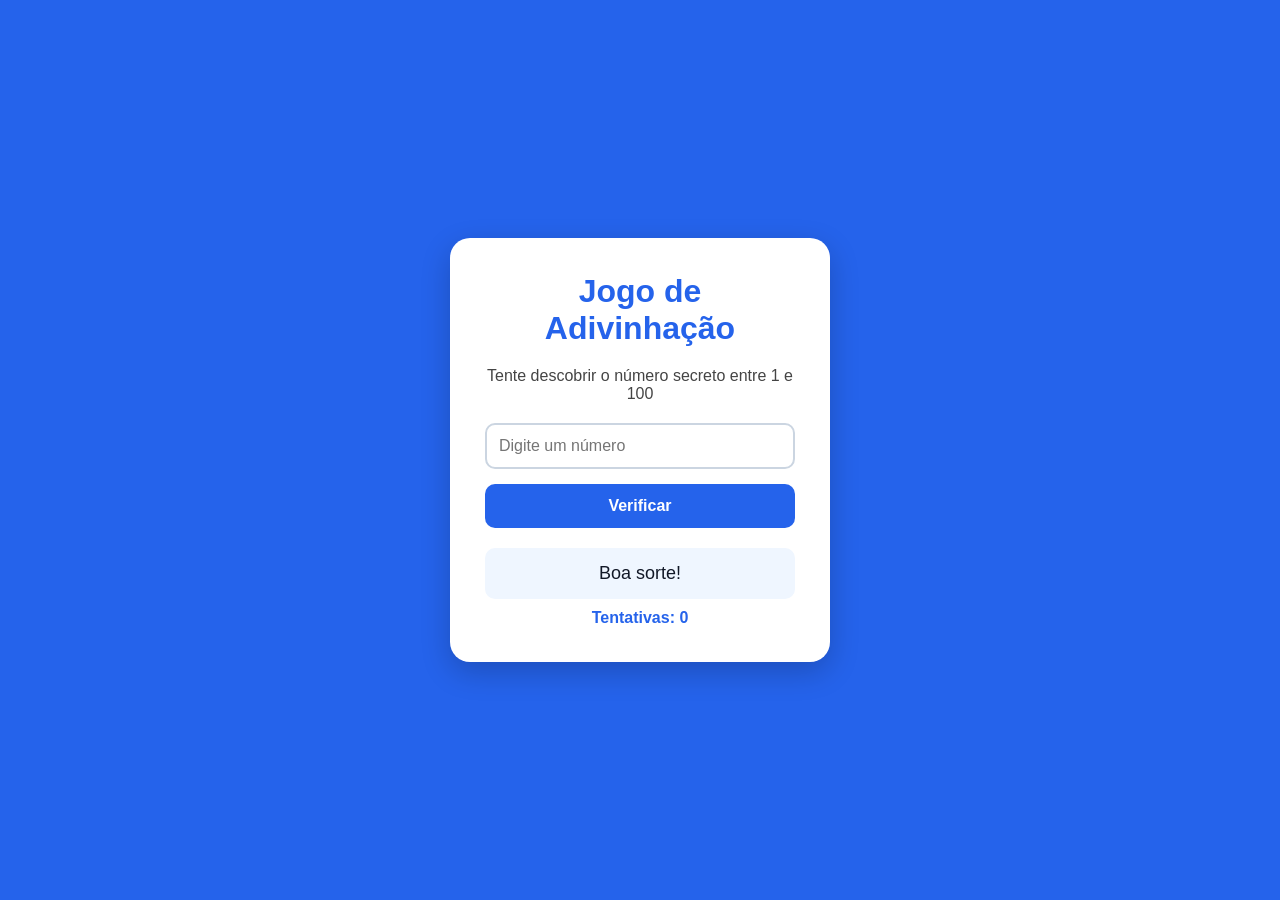
<file: Adivinhação/index.html>
<!DOCTYPE html>
<html lang="en">
<head>
    <meta charset="UTF-8">
    <meta name="viewport" content="width=device-width, initial-scale=1.0">
    <title>Document</title>
    <link rel="stylesheet" href="style.css">
</head>
<body>

    <div class="container">

        <h1>Jogo de Adivinhação</h1>
    
        <p>Tente descobrir o número secreto entre 1 e 100</p>
    
        <input type="number" id="palpite" placeholder="Digite um número">
    
        <button onclick="verificarNumero()">
          Verificar
        </button>
    
        <div class="mensagem" id="mensagem">
          Boa sorte!
        </div>
    
        <div class="tentativas" id="tentativas">
          Tentativas: 0
        </div>
    
    </div>
    
    <script src="main.js"></script>
    
</body>
</html>
</file>
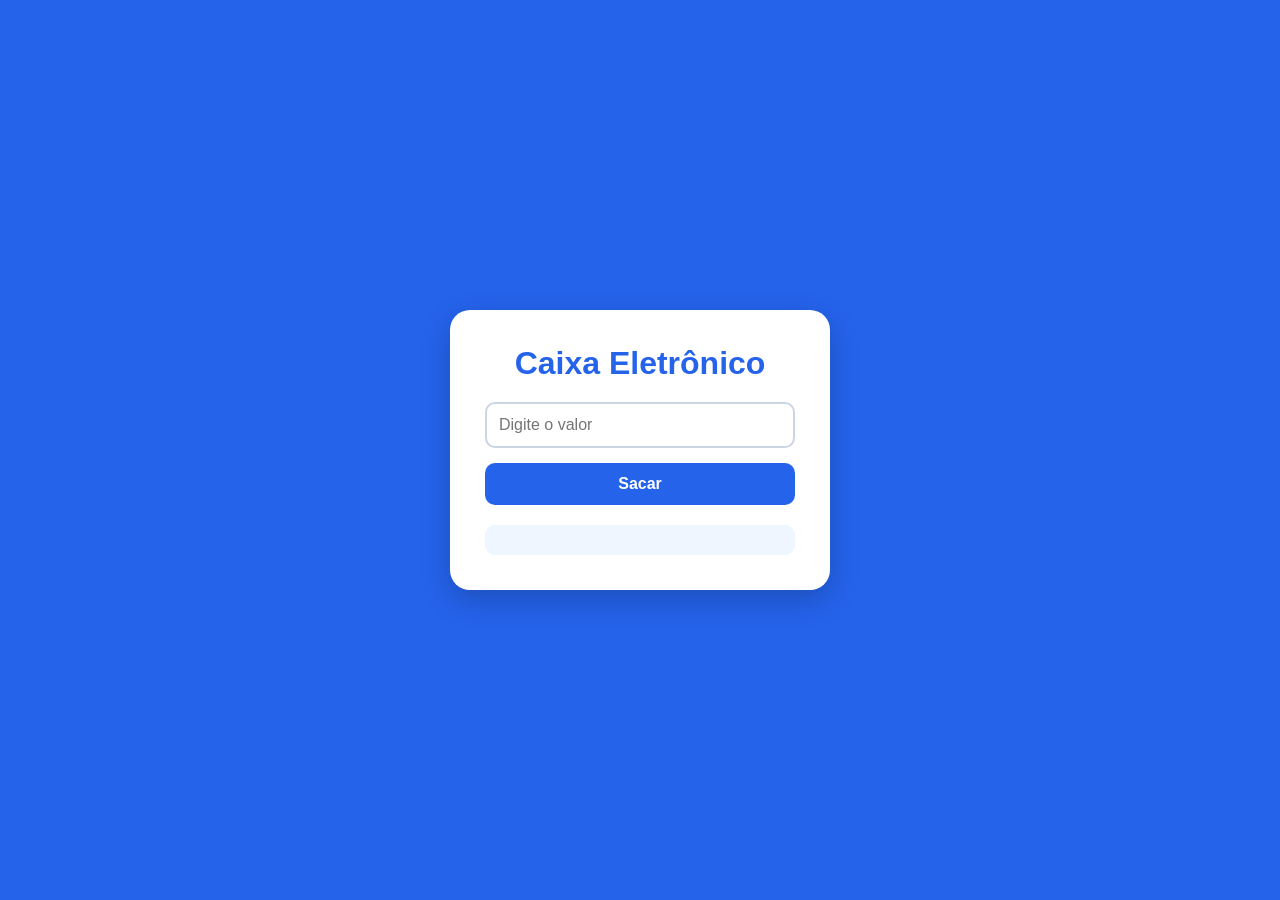
<file: Caixa Eletrônico/index.html>
<!DOCTYPE html>
<html lang="pt-BR">
<head>
  <meta charset="UTF-8">
  <meta name="viewport" content="width=device-width, initial-scale=1.0">
  <title>Caixa Eletrônico</title>

  <style>

    *{
      margin:0;
      padding:0;
      box-sizing:border-box;
      font-family:Arial, Helvetica, sans-serif;
    }

    body{
      height:100vh;
      display:flex;
      justify-content:center;
      align-items:center;
      background:#2563eb;
    }

    .container{
      background:#fff;
      width:380px;
      padding:35px;
      border-radius:20px;
      box-shadow:0 10px 30px rgba(0,0,0,0.2);
      text-align:center;
    }

    h1{
      color:#2563eb;
      margin-bottom:20px;
    }

    input{
      width:100%;
      padding:12px;
      border:2px solid #cbd5e1;
      border-radius:10px;
      margin-bottom:15px;
      font-size:16px;
    }

    button{
      width:100%;
      padding:12px;
      border:none;
      border-radius:10px;
      background:#2563eb;
      color:#fff;
      font-size:16px;
      font-weight:bold;
      cursor:pointer;
    }

    .resultado{
      margin-top:20px;
      background:#eff6ff;
      padding:15px;
      border-radius:10px;
      text-align:left;
    }

  </style>
</head>
<body>

  <div class="container">

    <h1>Caixa Eletrônico</h1>

    <input type="number" id="valor" placeholder="Digite o valor">

    <button onclick="sacar()">Sacar</button>

    <div class="resultado" id="resultado"></div>

  </div>

  <script>

    function sacar(){

      let valor = Number(document.getElementById("valor").value);

      let notas100 = Math.floor(valor / 100);
      valor %= 100;

      let notas50 = Math.floor(valor / 50);
      valor %= 50;

      let notas20 = Math.floor(valor / 20);
      valor %= 20;

      let notas10 = Math.floor(valor / 10);
      valor %= 10;

      let notas5 = Math.floor(valor / 5);

      document.getElementById("resultado").innerHTML =
      `
        ${notas100 > 0 ? `<p>${notas100} nota(s) de 100</p>` : ""}
        ${notas50 > 0 ? `<p>${notas50} nota(s) de 50</p>` : ""}
        ${notas20 > 0 ? `<p>${notas20} nota(s) de 20</p>` : ""}
        ${notas10 > 0 ? `<p>${notas10} nota(s) de 10</p>` : ""}
        ${notas5 > 0 ? `<p>${notas5} nota(s) de 5</p>` : ""}
      `;

    }

  </script>

</body>
</html>
</file>
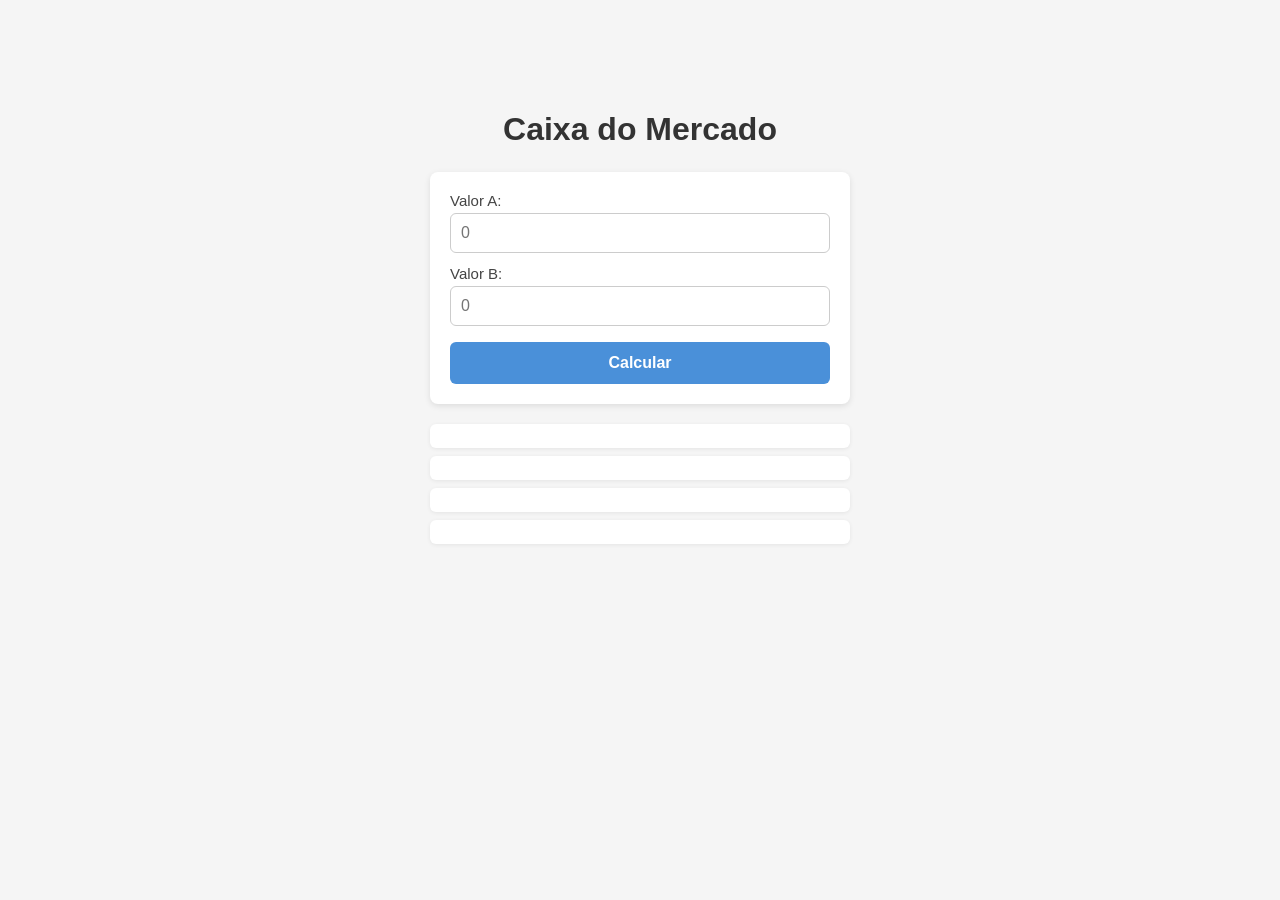
<file: Caixa Mercado/index.html>
<!DOCTYPE html>
<html lang="pt-BR">
<head>
  <meta charset="UTF-8" />
  <title>Caixa do Mercado</title>
  <link rel="stylesheet" href="style.css" />
</head>
<body>

<div class="titulo"><h1>Caixa do Mercado</h1></div>

<div class="entrada">
  <label>Valor A: <input type="number" id="valor-a" placeholder="0" /></label>
  <label>Valor B: <input type="number" id="valor-b" placeholder="0" /></label>
  <button onclick="calcular()">Calcular</button>
</div>

<div class="resultados">
  <p id="soma"></p>
  <p id="subtracao"></p>
  <p id="multiplicacao"></p>
  <p id="divisao"></p>
</div>

  <script src="main.js"></script>

</body>
</html>
</file>
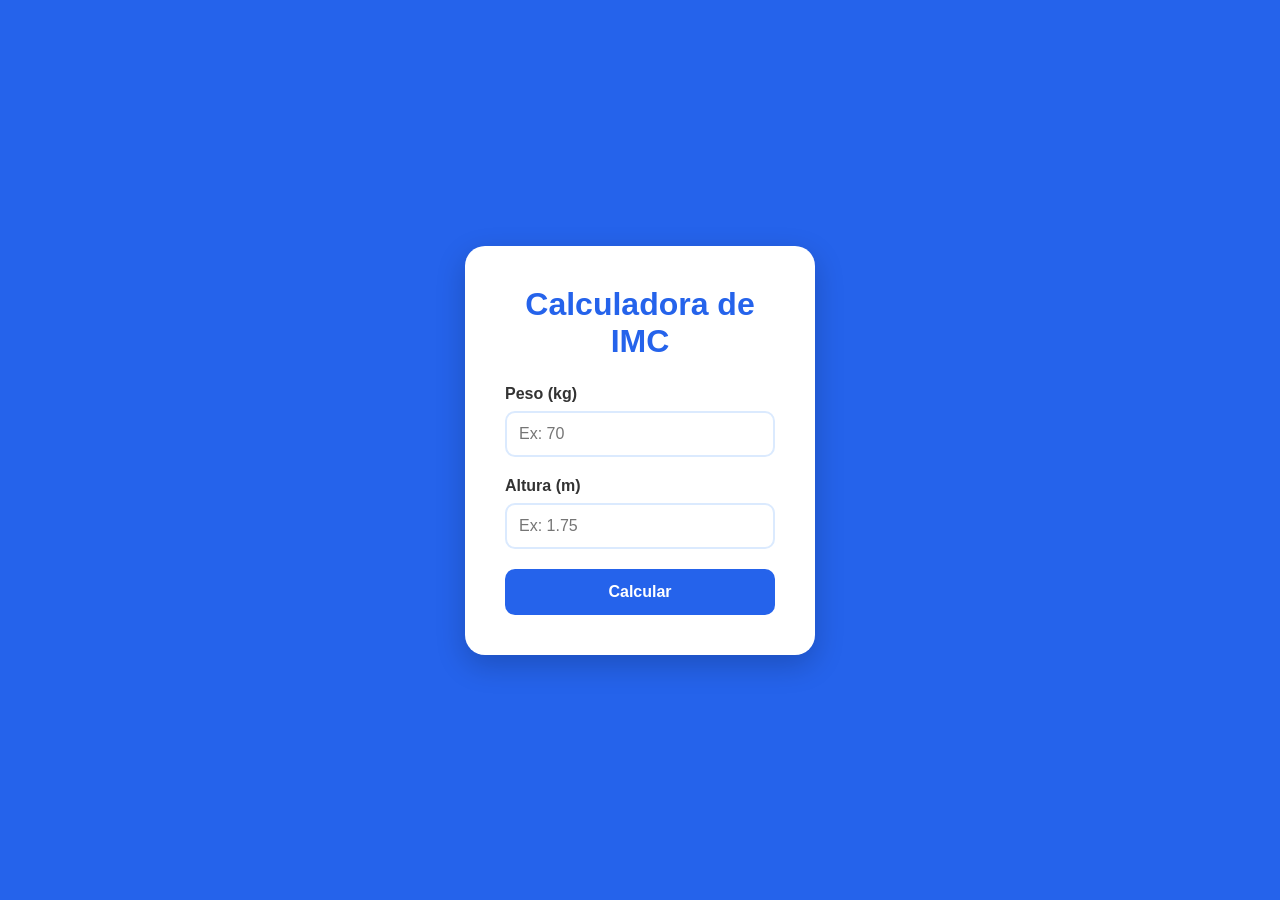
<file: Calculadora IMC/index.html>
<!DOCTYPE html>
<html lang="en">
<head>
    <meta charset="UTF-8">
    <meta name="viewport" content="width=device-width, initial-scale=1.0">
    <title>Calculadora IMC</title>
    <link rel="stylesheet" href="style.css">
</head>
<body>

    <div class="container">
        <h1>Calculadora de IMC</h1>
    
        <div class="input-group">
          <label>Peso (kg)</label>
          <input type="number" id="peso" placeholder="Ex: 70">
        </div>
    
        <div class="input-group">
          <label>Altura (m)</label>
          <input type="number" id="altura" step="0.01" placeholder="Ex: 1.75">
        </div>
    
        <button onclick="calcularIMC()">Calcular</button>
    
        <div class="resultado" id="resultado">
          <h2>Resultado</h2>
          <p id="imc"></p>
          <p id="classificacao"></p>
        </div>
    </div>

    <script src="main.js"></script>
</body>
</html>
</file>
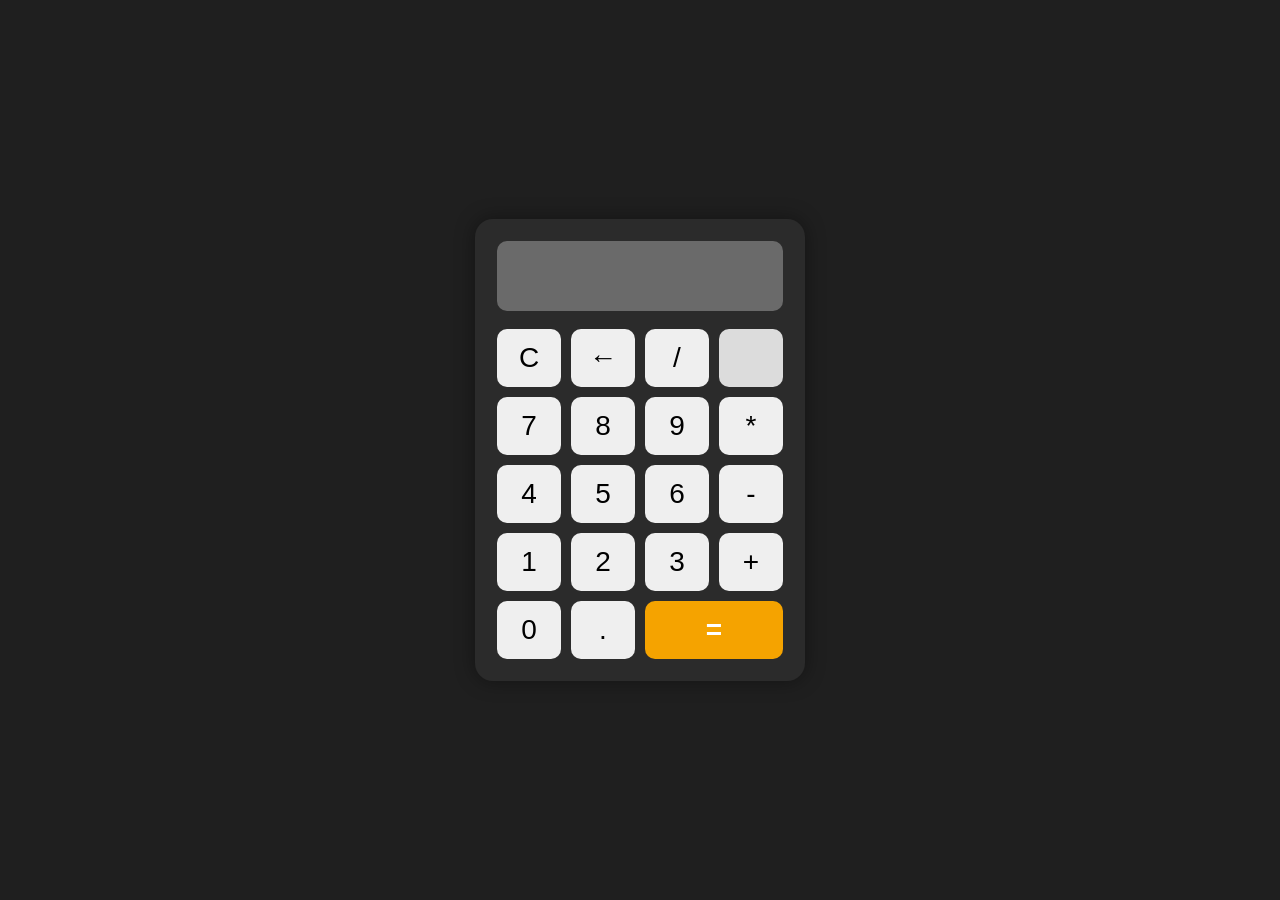
<file: Calculadora/index.html>
<!DOCTYPE html>
<html lang="pt-BR">
<head>
  <meta charset="UTF-8">
  <meta name="viewport" content="width=device-width, initial-scale=1.0">
  <title>Calculadora</title>
  <link rel="stylesheet" href="style.css">
</head>
<body>

    <div class="container">

        <input type="text" id="display" class="display" disabled>

        <div class="buttons">

        <button onclick="clearDisplay()">C</button>
        <button onclick="backspace()">←</button>
        <button onclick="add('/')">/</button>
        <button class="empty"></button>

        <button onclick="add('7')">7</button>
        <button onclick="add('8')">8</button>
        <button onclick="add('9')">9</button>
        <button onclick="add('*')">*</button>

        <button onclick="add('4')">4</button>
        <button onclick="add('5')">5</button>
        <button onclick="add('6')">6</button>
        <button onclick="add('-')">-</button>

        <button onclick="add('1')">1</button>
        <button onclick="add('2')">2</button>
        <button onclick="add('3')">3</button>
        <button onclick="add('+')">+</button>

        <button onclick="add('0')">0</button>
        <button onclick="add('.')">.</button>
        <button class="orange equal" onclick="calculate()">=</button>

        </div>

    </div>

    <script>
        const display = document.getElementById("display");

        function add(value){
        display.value += value;
        }

        function clearDisplay(){
        display.value = "";
        }

        function backspace(){
        display.value = display.value.slice(0, -1);
        }

        function calculate(){
        try{
            display.value = eval(display.value);
        }catch{
            display.value = "Erro";
        }
        }
    </script>

</body>
</html>
</file>
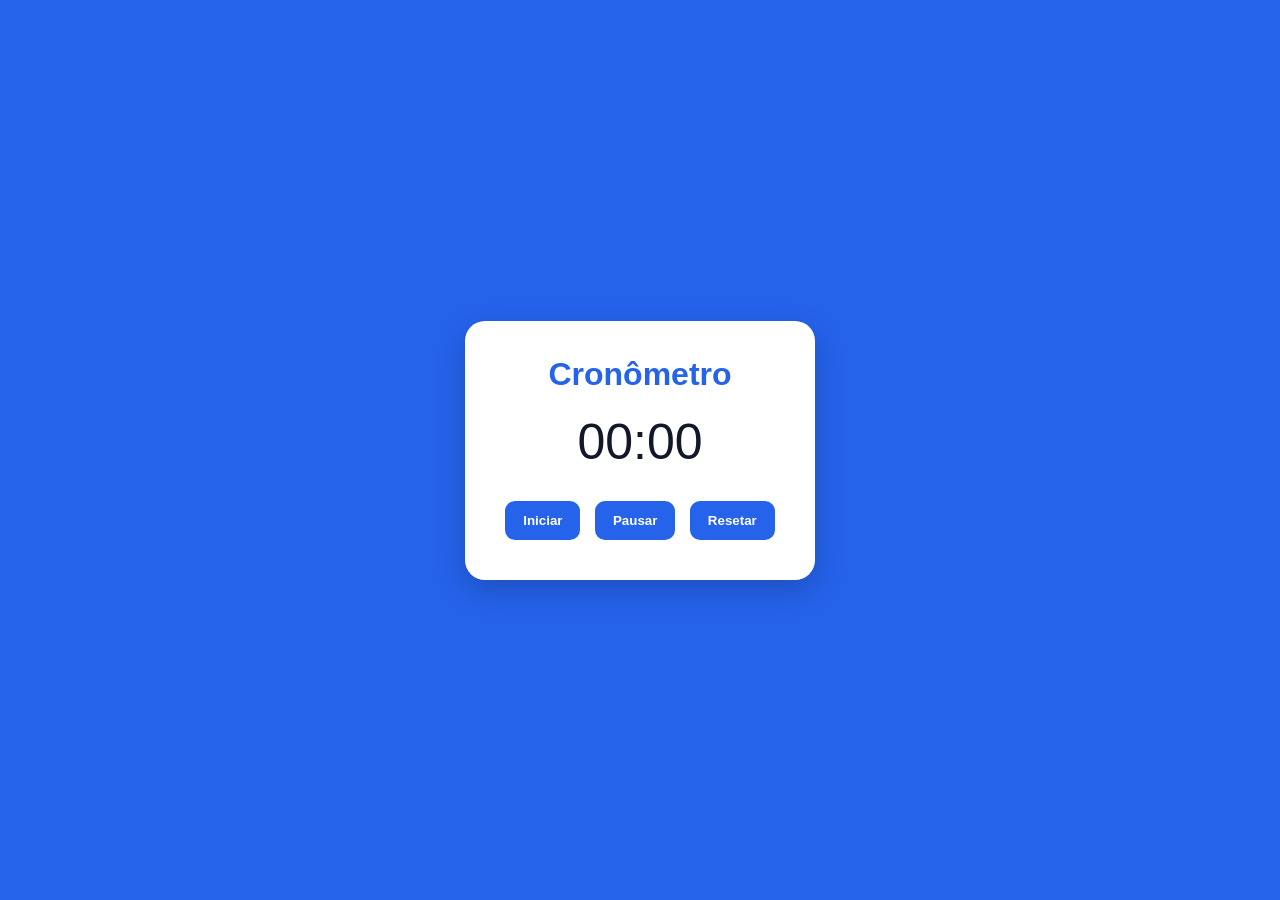
<file: Cronômetro/index.html>
<!DOCTYPE html>
<html lang="pt-BR">
<head>
  <meta charset="UTF-8">
  <meta name="viewport" content="width=device-width, initial-scale=1.0">
  <title>Cronômetro</title>

  <style>

    *{
      margin:0;
      padding:0;
      box-sizing:border-box;
      font-family:Arial, Helvetica, sans-serif;
    }

    body{
      height:100vh;
      display:flex;
      justify-content:center;
      align-items:center;
      background:#2563eb;
    }

    .container{
      background:#fff;
      width:350px;
      padding:35px;
      border-radius:20px;
      text-align:center;
      box-shadow:0 10px 30px rgba(0,0,0,0.2);
    }

    h1{
      color:#2563eb;
      margin-bottom:20px;
    }

    .tempo{
      font-size:50px;
      margin-bottom:25px;
      color:#111827;
    }

    button{
      padding:12px 18px;
      margin:5px;
      border:none;
      border-radius:10px;
      background:#2563eb;
      color:#fff;
      cursor:pointer;
      font-weight:bold;
    }

  </style>
</head>
<body>

  <div class="container">

    <h1>Cronômetro</h1>

    <div class="tempo" id="tempo">00:00</div>

    <button onclick="iniciar()">Iniciar</button>
    <button onclick="pausar()">Pausar</button>
    <button onclick="resetar()">Resetar</button>

  </div>

  <script>

    let segundos = 0;
    let intervalo;

    function atualizar(){

      let min = Math.floor(segundos / 60);
      let seg = segundos % 60;

      min = String(min).padStart(2, "0");
      seg = String(seg).padStart(2, "0");

      document.getElementById("tempo").innerHTML = `${min}:${seg}`;

    }

    function iniciar(){

      intervalo = setInterval(() => {

        segundos++;
        atualizar();

      }, 1000);

    }

    function pausar(){

      clearInterval(intervalo);

    }

    function resetar(){

      clearInterval(intervalo);

      segundos = 0;

      atualizar();

    }

  </script>

</body>
</html>
</file>
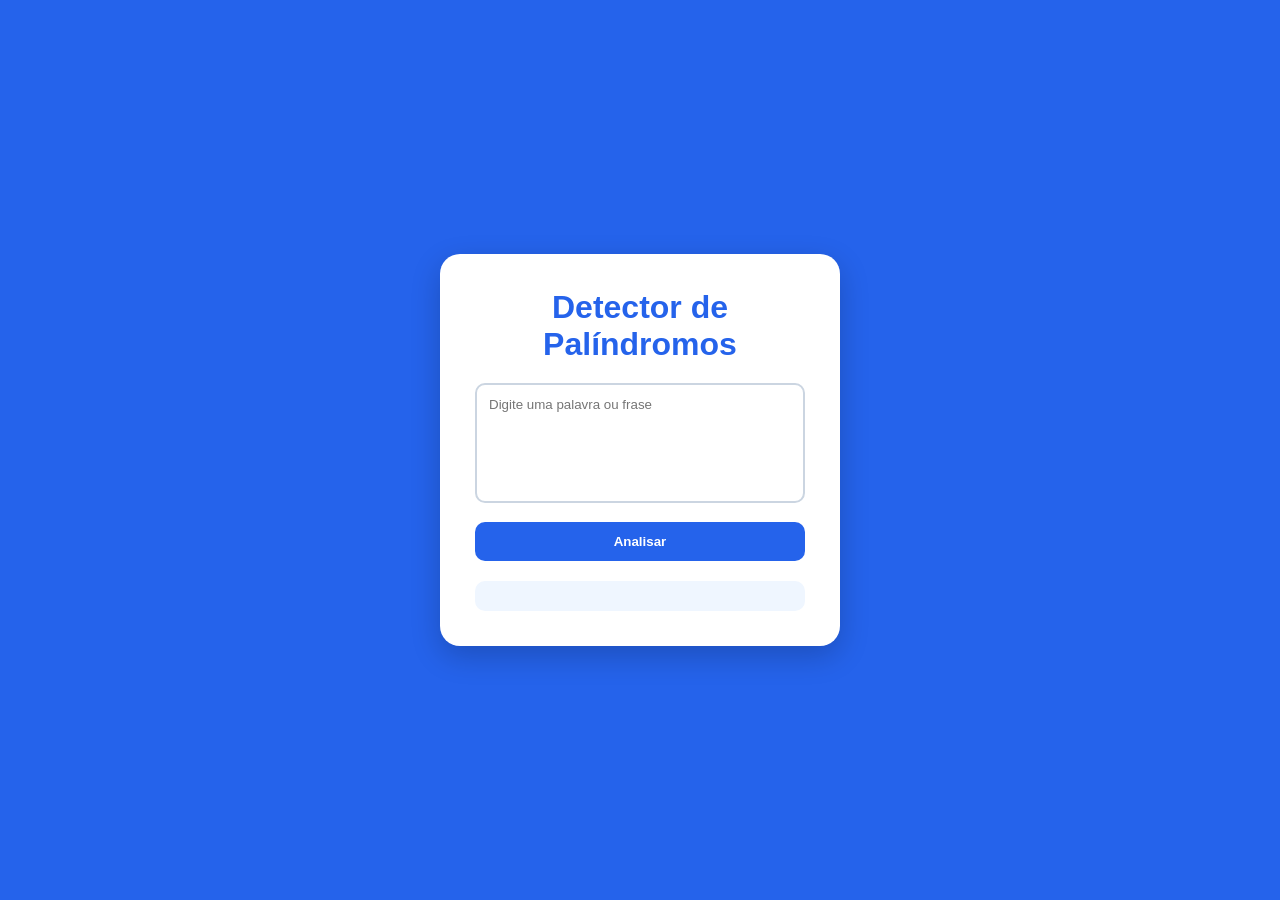
<file: Detector de Palíndromos/index.html>
<!DOCTYPE html>
<html lang="pt-BR">
<head>
  <meta charset="UTF-8">
  <meta name="viewport" content="width=device-width, initial-scale=1.0">
  <title>Detector de Palíndromos</title>

  <style>

    *{
      margin:0;
      padding:0;
      box-sizing:border-box;
      font-family:Arial, Helvetica, sans-serif;
    }

    body{
      height:100vh;
      display:flex;
      justify-content:center;
      align-items:center;
      background:#2563eb;
    }

    .container{
      background:#fff;
      width:400px;
      padding:35px;
      border-radius:20px;
      text-align:center;
      box-shadow:0 10px 30px rgba(0,0,0,0.2);
    }

    h1{
      color:#2563eb;
      margin-bottom:20px;
    }

    textarea{
      width:100%;
      height:120px;
      padding:12px;
      border:2px solid #cbd5e1;
      border-radius:10px;
      margin-bottom:15px;
      resize:none;
    }

    button{
      width:100%;
      padding:12px;
      border:none;
      border-radius:10px;
      background:#2563eb;
      color:#fff;
      font-weight:bold;
      cursor:pointer;
    }

    .resultado{
      margin-top:20px;
      background:#eff6ff;
      padding:15px;
      border-radius:10px;
      text-align:left;
    }

  </style>
</head>
<body>

  <div class="container">

    <h1>Detector de Palíndromos</h1>

    <textarea id="texto" placeholder="Digite uma palavra ou frase"></textarea>

    <button onclick="analisar()">Analisar</button>

    <div class="resultado" id="resultado"></div>

  </div>

  <script>

    function analisar(){

      let texto = document.getElementById("texto").value;

      let textoLimpo = texto
      .toLowerCase()
      .replace(/\s/g, "");

      let invertido = textoLimpo
      .split("")
      .reverse()
      .join("");

      let palindromo = textoLimpo === invertido;

      document.getElementById("resultado").innerHTML =
      `
        <p><strong>Caracteres:</strong> ${texto.length}</p>
        <p><strong>Palavras:</strong> ${texto.split(" ").length}</p>
        <p><strong>Invertido:</strong> ${invertido}</p>
        <p><strong>Palíndromo:</strong> ${palindromo ? "Sim" : "Não"}</p>
      `;

    }

  </script>

</body>
</html>
</file>
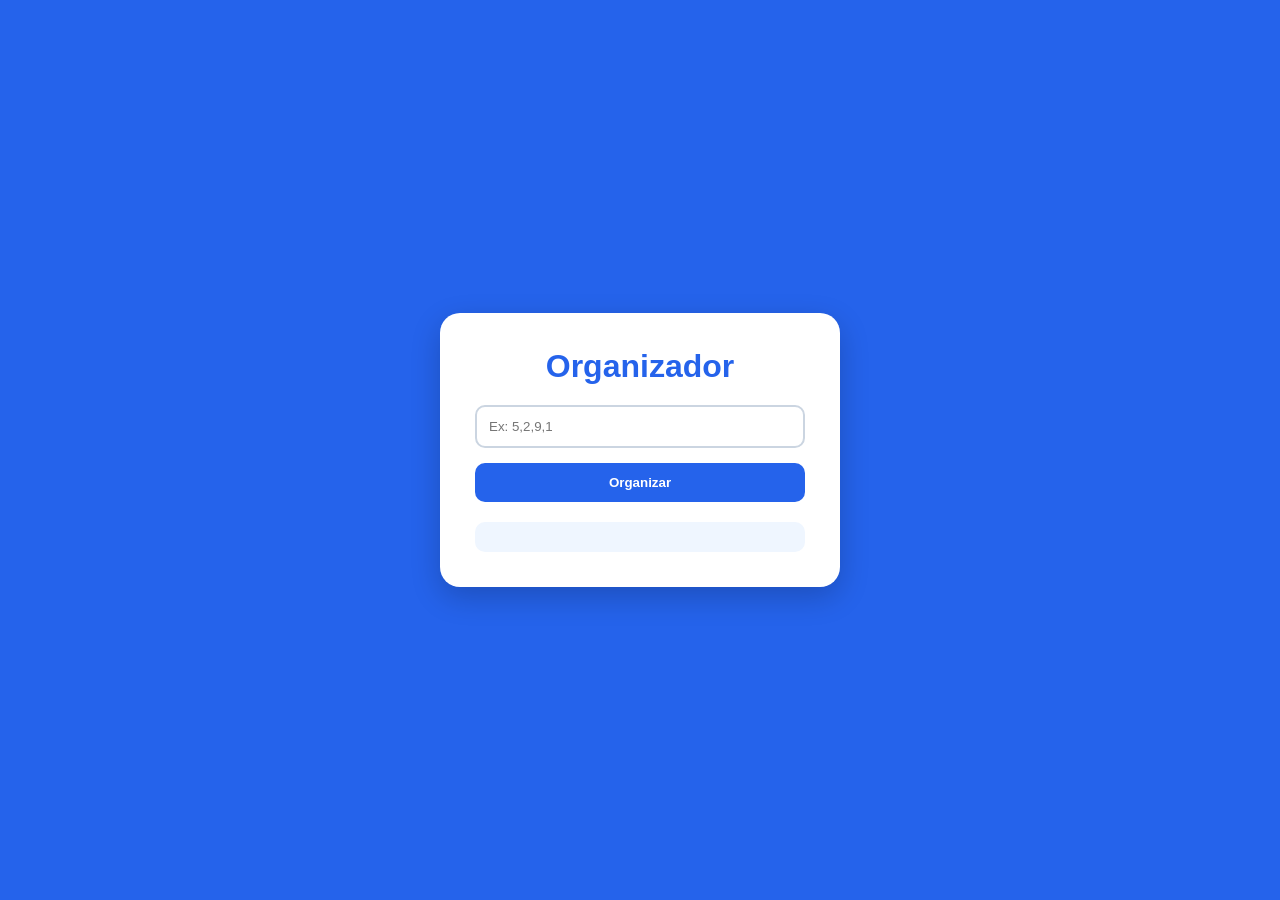
<file: Organizador/index.html>
<!DOCTYPE html>
<html lang="pt-BR">
<head>
  <meta charset="UTF-8">
  <meta name="viewport" content="width=device-width, initial-scale=1.0">
  <title>Organizador de Números</title>

  <style>

    *{
      margin:0;
      padding:0;
      box-sizing:border-box;
      font-family:Arial, Helvetica, sans-serif;
    }

    body{
      height:100vh;
      display:flex;
      justify-content:center;
      align-items:center;
      background:#2563eb;
    }

    .container{
      background:#fff;
      width:400px;
      padding:35px;
      border-radius:20px;
      text-align:center;
      box-shadow:0 10px 30px rgba(0,0,0,0.2);
    }

    h1{
      color:#2563eb;
      margin-bottom:20px;
    }

    input{
      width:100%;
      padding:12px;
      border:2px solid #cbd5e1;
      border-radius:10px;
      margin-bottom:15px;
    }

    button{
      width:100%;
      padding:12px;
      border:none;
      border-radius:10px;
      background:#2563eb;
      color:#fff;
      font-weight:bold;
      cursor:pointer;
    }

    .resultado{
      margin-top:20px;
      background:#eff6ff;
      padding:15px;
      border-radius:10px;
      text-align:left;
    }

  </style>
</head>
<body>

  <div class="container">

    <h1>Organizador</h1>

    <input type="text" id="numeros" placeholder="Ex: 5,2,9,1">

    <button onclick="organizar()">Organizar</button>

    <div class="resultado" id="resultado"></div>

  </div>

  <script>

    function organizar(){

      let numeros = document
      .getElementById("numeros")
      .value
      .split(",")
      .map(num => Number(num));

      let crescente = [...numeros].sort((a,b) => a-b);

      let decrescente = [...numeros].sort((a,b) => b-a);

      document.getElementById("resultado").innerHTML =
      `
        <p><strong>Crescente:</strong> ${crescente}</p>
        <p><strong>Decrescente:</strong> ${decrescente}</p>
      `;

    }

  </script>

</body>
</html>
</file>
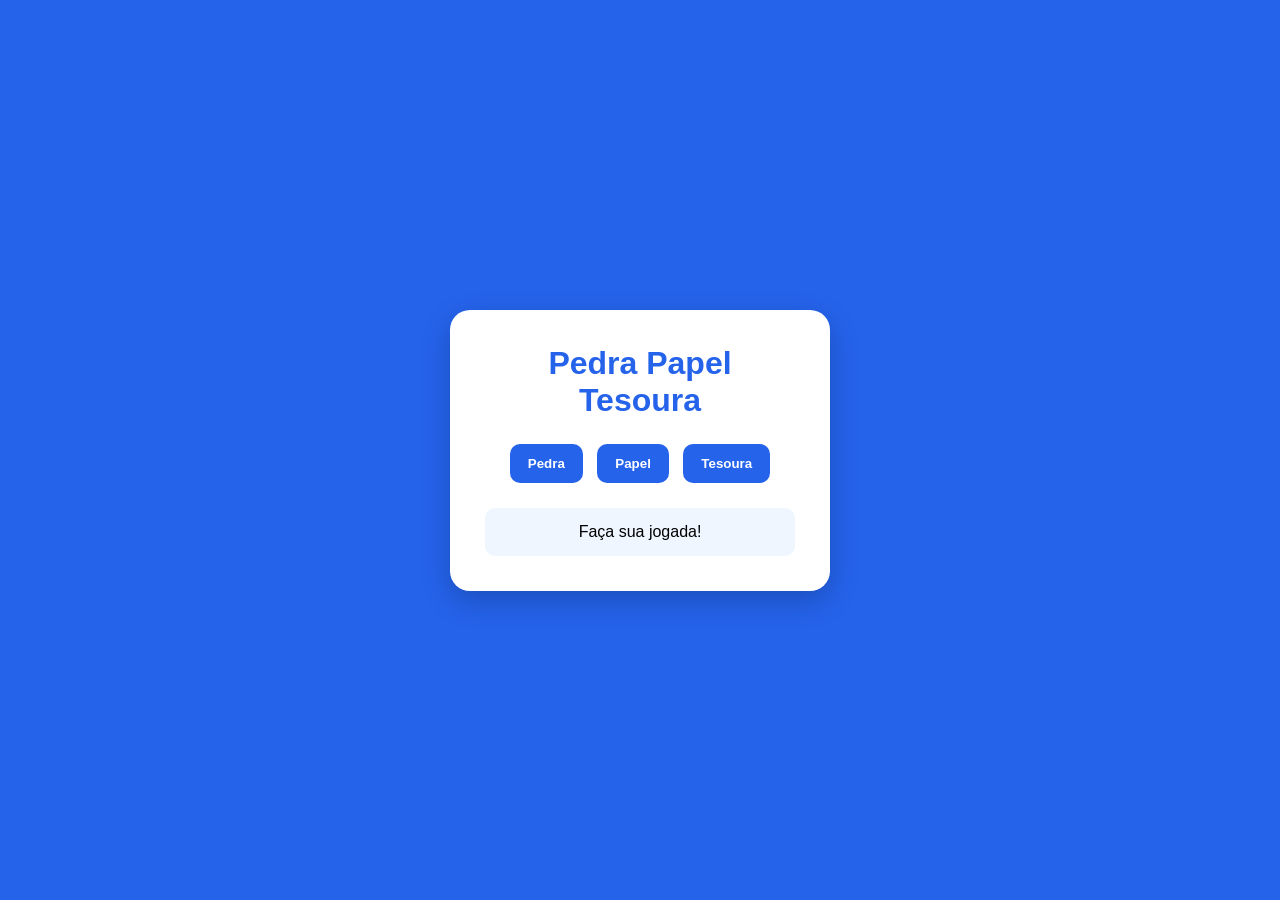
<file: PPT/index.html>
<!DOCTYPE html>
<html lang="pt-BR">
<head>
  <meta charset="UTF-8">
  <meta name="viewport" content="width=device-width, initial-scale=1.0">
  <title>Pedra Papel Tesoura</title>

  <style>

    *{
      margin:0;
      padding:0;
      box-sizing:border-box;
      font-family:Arial, Helvetica, sans-serif;
    }

    body{
      height:100vh;
      display:flex;
      justify-content:center;
      align-items:center;
      background:#2563eb;
    }

    .container{
      background:#fff;
      width:380px;
      padding:35px;
      border-radius:20px;
      text-align:center;
      box-shadow:0 10px 30px rgba(0,0,0,0.2);
    }

    h1{
      color:#2563eb;
      margin-bottom:20px;
    }

    button{
      padding:12px 18px;
      margin:5px;
      border:none;
      border-radius:10px;
      background:#2563eb;
      color:#fff;
      cursor:pointer;
      font-weight:bold;
    }

    .resultado{
      margin-top:20px;
      background:#eff6ff;
      padding:15px;
      border-radius:10px;
    }

  </style>
</head>
<body>

  <div class="container">

    <h1>Pedra Papel Tesoura</h1>

    <button onclick="jogar('Pedra')">Pedra</button>
    <button onclick="jogar('Papel')">Papel</button>
    <button onclick="jogar('Tesoura')">Tesoura</button>

    <div class="resultado" id="resultado">
      Faça sua jogada!
    </div>

  </div>

  <script>

    function jogar(jogador){

      let opcoes = ["Pedra", "Papel", "Tesoura"];

      let maquina = opcoes[Math.floor(Math.random() * 3)];

      let resultado = "";

      if(jogador === maquina){
        resultado = "Empate!";
      }

      else if(
        (jogador === "Pedra" && maquina === "Tesoura") ||
        (jogador === "Papel" && maquina === "Pedra") ||
        (jogador === "Tesoura" && maquina === "Papel")
      ){
        resultado = "Você venceu!";
      }

      else{
        resultado = "Você perdeu!";
      }

      document.getElementById("resultado").innerHTML =
      `
        <p>Você: ${jogador}</p>
        <p>Máquina: ${maquina}</p>
        <h3>${resultado}</h3>
      `;

    }

  </script>

</body>
</html>
</file>
<file: Adivinhação/style.css>
*{
    margin: 0;
    padding: 0;
    box-sizing: border-box;
    font-family: Arial, Helvetica, sans-serif;
  }

  body{
    height: 100vh;
    display: flex;
    justify-content: center;
    align-items: center;
    background: #2563eb
  }

  .container{
    background: white;
    width: 380px;
    padding: 35px;
    border-radius: 20px;
    box-shadow: 0 10px 30px rgba(0,0,0,0.2);
    text-align: center;
  }

  h1{
    color: #2563eb;
    margin-bottom: 20px;
  }

  p{
    margin-bottom: 20px;
    color: #444;
    font-size: 16px;
  }

  input{
    width: 100%;
    padding: 12px;
    border: 2px solid #cbd5e1;
    border-radius: 10px;
    font-size: 16px;
    margin-bottom: 15px;
    outline: none;
  }

  input:focus{
    border-color: #2563eb;
  }

  button{
    width: 100%;
    padding: 13px;
    border: none;
    border-radius: 10px;
    background: #2563eb;
    color: white;
    font-size: 16px;
    font-weight: bold;
    cursor: pointer;
    transition: 0.3s;
  }

  button:hover{
    background: #1d4ed8;
  }

  .mensagem{
    margin-top: 20px;
    padding: 15px;
    border-radius: 10px;
    background: #eff6ff;
    font-size: 18px;
    color: #111827;
  }

  .tentativas{
    margin-top: 10px;
    font-weight: bold;
    color: #2563eb;
  }
</file>
<file: Caixa Mercado/style.css>
body {
  font-family: Arial, sans-serif;
  max-width: 420px;
  margin: 60px auto;
  padding: 30px;
  background: #f5f5f5;
}

h1 {
  text-align: center;
  margin-bottom: 24px;
  color: #333;
}

.entrada {
  display: flex;
  flex-direction: column;
  gap: 12px;
  background: #fff;
  padding: 20px;
  border-radius: 8px;
  box-shadow: 0 2px 6px rgba(0,0,0,0.1);
  margin-bottom: 20px;
}

label {
  font-size: 15px;
  color: #444;
}

input {
  display: block;
  width: 100%;
  padding: 10px;
  margin-top: 4px;
  font-size: 16px;
  border: 1px solid #ccc;
  border-radius: 6px;
  box-sizing: border-box;
}

input:focus {
  outline: none;
  border-color: #4a90d9;
}

button {
  padding: 12px;
  font-size: 16px;
  font-weight: bold;
  background: #4a90d9;
  color: #fff;
  border: none;
  border-radius: 6px;
  cursor: pointer;
  margin-top: 4px;
}

button:hover {
  background: #357abd;
}

.resultados p {
  font-size: 16px;
  margin: 8px 0;
  padding: 12px 16px;
  background: #fff;
  border-radius: 6px;
  box-shadow: 0 1px 4px rgba(0,0,0,0.07);
}
</file>
<file: Calculadora IMC/style.css>
*{
    margin:0;
    padding:0;
    box-sizing:border-box;
    font-family: Arial, Helvetica, sans-serif;
  }

  body{
    height:100vh;
    display:flex;
    justify-content:center;
    align-items:center;
    background: #2563eb;
  }

  .container{
    background:#fff;
    padding:40px;
    width:350px;
    border-radius:20px;
    box-shadow:0 10px 30px rgba(0,0,0,0.2);
    text-align:center;
  }

  h1{
    color:#2563eb;
    margin-bottom:25px;
  }

  .input-group{
    margin-bottom:20px;
    text-align:left;
  }

  label{
    display:block;
    margin-bottom:8px;
    font-weight:bold;
    color:#333;
  }

  input{
    width:100%;
    padding:12px;
    border:2px solid #dbeafe;
    border-radius:10px;
    outline:none;
    font-size:16px;
  }

  input:focus{
    border-color:#2563eb;
  }

  button{
    width:100%;
    padding:14px;
    border:none;
    border-radius:10px;
    background:#2563eb;
    color:#fff;
    font-size:16px;
    font-weight:bold;
    cursor:pointer;
    transition:0.3s;
  }

  button:hover{
    background:#1d4ed8;
  }

  .resultado{
    margin-top:25px;
    padding:15px;
    border-radius:10px;
    background:#eff6ff;
    display:none;
  }

  .resultado h2{
    color:#2563eb;
    margin-bottom:10px;
  }

  .resultado p{
    font-size:18px;
    margin:5px 0;
    color:#333;
  }
</file>
<file: Calculadora/style.css>
*{
    margin:0;
    padding:0;
    box-sizing:border-box;
    font-family: Arial, Helvetica, sans-serif;
    }

    body{
    width:100%;
    height:100vh;
    background:#1f1f1f;
    display:flex;
    justify-content:center;
    align-items:center;
    }

    .container{
    background:#2b2b2b;
    padding:22px;
    border-radius:18px;
    width:330px;
    box-shadow: 0 0 20px rgba(0,0,0,0.4);
    }

    .display{
    width:100%;
    height:70px;
    background:#6a6a6a;
    border:none;
    border-radius:10px;
    margin-bottom:18px;
    color:#fff;
    font-size:32px;
    text-align:right;
    padding:15px;
    outline:none;
    }

    .buttons{
    display:grid;
    grid-template-columns: repeat(4, 1fr);
    gap:10px;
    }

    button{
    height:58px;
    border:none;
    border-radius:10px;
    background:#efefef;
    font-size:28px;
    cursor:pointer;
    transition:0.2s;
    }

    button:hover{
    filter:brightness(0.92);
    }

    .orange{
    background:#f5a300;
    color:white;
    font-weight:bold;
    }

    .equal{
    grid-column: span 2;
    }

    .empty{
    background:#dcdcdc;
    }
</file>
